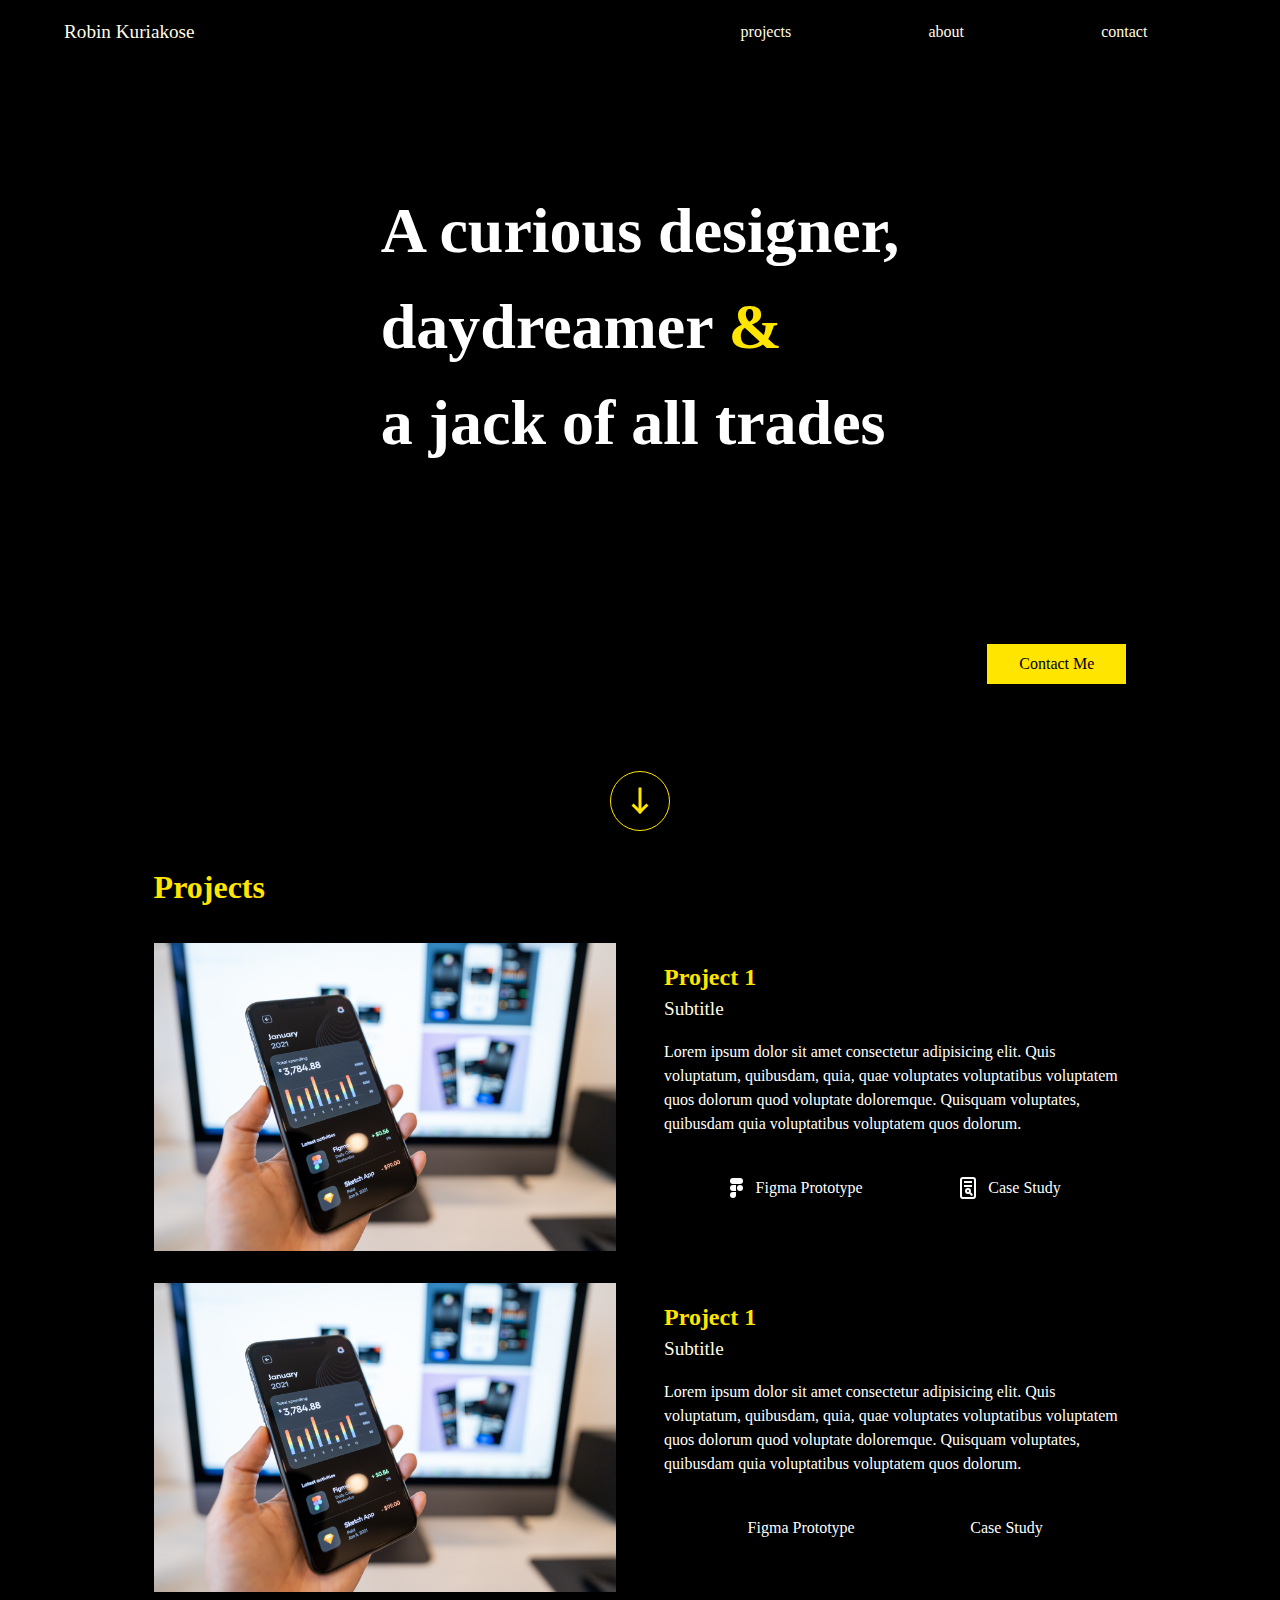
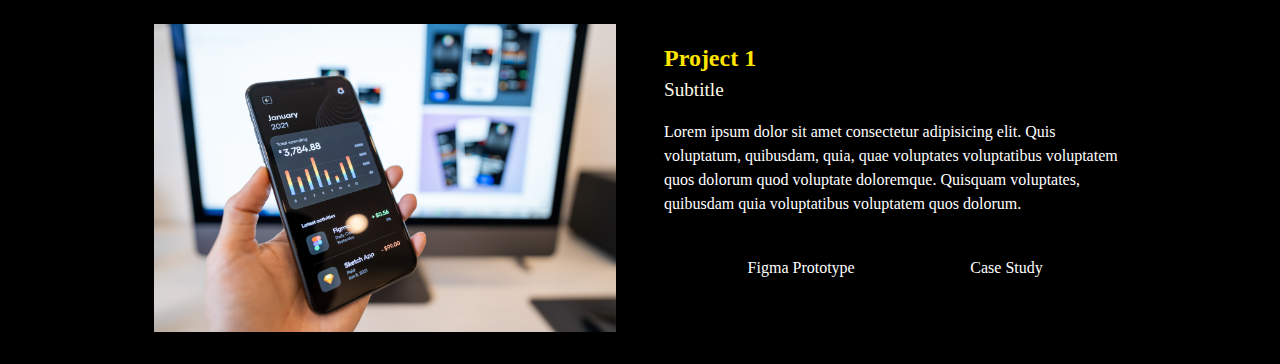
<file: index.html>
<!DOCTYPE html>
<html lang="en">
  <head>
    <meta charset="UTF-8" />
    <meta http-equiv="X-UA-Compatible" content="IE=edge" />
    <meta name="viewport" content="width=device-width, initial-scale=1.0" />
    <title>Robin Kuriakose</title>
    <link rel="stylesheet" href="css/styles.css" />
  </head>
  <body>
    <a href="#main-content" class="skip-link">Skip to content</a>
    <header class="header">
      <a href="/" class="header__link">
        <h1 class="header__title">Robin Kuriakose</h1>
      </a>
      <nav class="navbar">
        <ul class="navbar__menu">
          <li class="navbar__item">
            <a href="#projects" class="navbar__link">projects</a>
          </li>
          <li class="navbar__item">
            <a href="#about" class="navbar__link">about</a>
          </li>
          <li class="navbar__item">
            <a href="#contact" class="navbar__link">contact</a>
          </li>
        </ul>
      </nav>
    </header>
    <main id="main-content" class="main">
      <section class="hero">
        <h2 class="hero__title">
          A curious designer, <br />
          daydreamer <span class="hero__highlight">&</span> <br />a jack of all
          trades
        </h2>
        <a class="hero__cta" href="#contact">Contact Me</a>
      </section>
      <a href="#projects" class="next-button" title="next"
        ><div class="gg-arrow-down"></div
      ></a>
      <section class="projects" id="projects">
        <h3 class="projects__heading">Projects</h3>
        <div class="projects__list">
          <div class="project">
            <div class="project__image">
              <img src="images/project-1.jpg" alt="project 1" />
            </div>
            <div class="project__info">
              <h4 class="project__title">Project 1</h4>
              <h5 class="project__subtitle">Subtitle</h5>
              <p class="project__description">
                Lorem ipsum dolor sit amet consectetur adipisicing elit. Quis
                voluptatum, quibusdam, quia, quae voluptates voluptatibus
                voluptatem quos dolorum quod voluptate doloremque. Quisquam
                voluptates, quibusdam quia voluptatibus voluptatem quos dolorum.
              </p>
              <div class="project__links">
                <a href="#" class="project__link">
                  <span class="gg-figma"></span>
                  &nbsp;&nbsp;&nbsp;
                  <span> Figma Prototype</span>
                </a>
                <a href="#" class="project__link">
                  <span class="gg-browse"></span>
                  &nbsp;&nbsp;&nbsp;
                  <span> Case Study</span>
                </a>
              </div>
            </div>
          </div>
          <div class="project">
            <div class="project__image">
              <img src="images/project-1.jpg" alt="project 1" />
            </div>
            <div class="project__info">
              <h4 class="project__title">Project 1</h4>
              <h5 class="project__subtitle">Subtitle</h5>
              <p class="project__description">
                Lorem ipsum dolor sit amet consectetur adipisicing elit. Quis
                voluptatum, quibusdam, quia, quae voluptates voluptatibus
                voluptatem quos dolorum quod voluptate doloremque. Quisquam
                voluptates, quibusdam quia voluptatibus voluptatem quos dolorum.
              </p>
              <div class="project__links">
                <a href="#" class="project__link">Figma Prototype</a>
                <a href="#" class="project__link">Case Study</a>
              </div>
            </div>
          </div>
          <div class="project">
            <div class="project__image">
              <img src="images/project-1.jpg" alt="project 1" />
            </div>
            <div class="project__info">
              <h4 class="project__title">Project 1</h4>
              <h5 class="project__subtitle">Subtitle</h5>
              <p class="project__description">
                Lorem ipsum dolor sit amet consectetur adipisicing elit. Quis
                voluptatum, quibusdam, quia, quae voluptates voluptatibus
                voluptatem quos dolorum quod voluptate doloremque. Quisquam
                voluptates, quibusdam quia voluptatibus voluptatem quos dolorum.
              </p>
              <div class="project__links">
                <a href="#" class="project__link">Figma Prototype</a>
                <a href="#" class="project__link">Case Study</a>
              </div>
            </div>
          </div>
        </div>
      </section>
    </main>
  </body>
</html>
</file>
<file: css/styles.css>
/*
  CSS RESET
  1. Use a more-intuitive box-sizing model.
*/
*,
*::before,
*::after {
  box-sizing: border-box;
}
/*
    2. Remove default margin
  */
* {
  margin: 0;
}
/*
    Typographic tweaks!
    3. Add accessible line-height
    4. Improve text rendering
  */
body {
  line-height: 1.5;
  -webkit-font-smoothing: antialiased;
}
/*
    5. Improve media defaults
  */
img,
picture,
video,
canvas,
svg {
  display: block;
  max-width: 100%;
}
/*
    6. Remove built-in form typography styles
  */
input,
button,
textarea,
select {
  font: inherit;
}
/*
    7. Avoid text overflows
  */
p,
h1,
h2,
h3,
h4,
h5,
h6 {
  overflow-wrap: break-word;
}
/*
    8. Create a root stacking context
  */
#root,
#__next {
  isolation: isolate;
}

/* Colors */
:root {
  --color-primary-dark: black;
  --color-primary-light: white;
  --color-secondary-dark: #ffe500;
  --color-secondary-light: #fffce6;
}

/* CSS ICONS */
.gg-arrow-down {
  box-sizing: border-box;
  position: relative;
  display: block;
  --ggs: 1.5;
  transform: scale(var(--ggs, 1));
  width: 22px;
  height: 22px;
}

.gg-arrow-down::after,
.gg-arrow-down::before {
  content: "";
  display: block;
  box-sizing: border-box;
  position: absolute;
  bottom: 4px;
}

.gg-arrow-down::after {
  width: 8px;
  height: 8px;
  border-bottom: 2px solid;
  border-left: 2px solid;
  transform: rotate(-45deg);
  left: 7px;
}

.gg-arrow-down::before {
  width: 2px;
  height: 16px;
  left: 10px;
  background: currentColor;
}

.gg-figma {
  box-sizing: border-box;
  position: relative;
  display: block;
  width: 14px;
  height: 20px;
  transform: scale(var(--ggs, 1));
  background: linear-gradient(to left, currentColor 3px, transparent 0)
      no-repeat 3px 7px/3px 6px,
    linear-gradient(to left, currentColor 3px, transparent 0) no-repeat 3px 14px/3px
      3px;
}

.gg-figma::after,
.gg-figma::before {
  content: "";
  display: block;
  box-sizing: border-box;
  position: absolute;
  width: 13px;
  height: 6px;
  background: currentColor;
  border-radius: 22px;
}

.gg-figma::after {
  width: 6px;
  top: 7px;
  box-shadow: 7px 0 0, 0 7px 0;
}

.gg-browse {
  display: block;
  position: relative;
  transform: scale(var(--ggs, 1));
  box-sizing: border-box;
  width: 16px;
  height: 22px;
  border: 2px solid;
  border-radius: 3px;
  background: linear-gradient(to left, currentcolor 10px, transparent 0)
      no-repeat center 2px/8px 2px,
    linear-gradient(to left, currentcolor 10px, transparent 0) no-repeat center
      6px/8px 2px;
}

.gg-browse::after,
.gg-browse::before {
  content: "";
  display: block;
  box-sizing: border-box;
  position: absolute;
  border-radius: 22px;
}

.gg-browse::before {
  width: 6px;
  height: 6px;
  border: 2px solid;
  left: 3px;
  top: 9px;
}

.gg-browse::after {
  width: 2px;
  height: 4px;
  background: currentColor;
  bottom: 1px;
  right: 2px;
  transform: rotate(-45deg);
}

/* Global element styles */
html,
body {
  height: 100%;
  background-color: var(--color-primary-dark);
  color: var(--color-primary-light);
}

a {
  color: inherit;
  text-decoration: none;
}

ul {
  list-style: none;
  padding: 0;
  margin: 0;
}

.skip-link {
  width: 10rem;
  margin-left: -5rem;

  position: absolute;
  top: 4px;
  left: -100%;

  font-size: 1rem;
  text-align: center;
}

.skip-link:focus {
  left: 50%;
}

/* Header */

.header {
  display: flex;
  justify-content: space-between;
  align-items: center;

  padding: 1rem 2rem;
  height: 4rem;

  color: var(--color-secondary-light);
}

.header__link {
  flex: 1;
}

.header__title {
  font-size: 1.2rem;
  font-weight: 400;
  padding: 2rem;
}

.navbar {
  flex: 1;
}

.navbar__menu {
  display: flex;
  direction: row;
  align-items: center;
  justify-content: space-around;

  padding: 2rem;
}

/* Main */

.main {
  display: flex;
  flex-direction: column;
  align-items: center;
  justify-content: center;

  padding: 2rem;
}

.hero {
  display: flex;
  flex-direction: column;
  align-items: center;
  justify-content: space-around;

  width: 80%;
  min-height: 75vh;
}

.hero__title {
  padding: 1 2rem;

  font-size: 4rem;
  font-weight: 600;
}

.hero__highlight {
  color: var(--color-secondary-dark);
}
.hero__cta {
  align-self: flex-end;
  background-color: var(--color-secondary-dark);
  color: var(--color-primary-dark);
  padding: 0.5rem 2rem;
}

.next-button {
  display: flex;
  align-items: center;
  justify-content: center;

  width: 60px;
  height: 60px;

  border: 1px solid var(--color-secondary-dark);
  border-radius: 50%;

  color: var(--color-secondary-dark);
}

.projects {
  display: flex;
  flex-direction: column;
  align-items: flex-start;
  justify-content: center;

  width: 80%;
}

.projects__heading {
  padding: 2rem 0;
  font-size: 2rem;
  font-weight: 600;

  color: var(--color-secondary-dark);
}

.projects__list {
  display: grid;
  grid-template-columns: repeat(2, 1fr);
  grid-gap: 2rem;
}

.project {
  grid-column: span 2;
  display: flex;
  flex-direction: row;
  align-items: center;
  justify-content: center;
}

.project__image {
  flex: 1;
  height: auto;
}

.project__info {
  flex: 1;

  height: 100%;
  padding-left: 3rem;
}

.project__title {
  font-size: 1.5rem;
  font-weight: 600;

  padding-top: 1rem;

  color: var(--color-secondary-dark);
}

.project__subtitle {
  font-size: 1.2rem;
  font-weight: 400;

  color: var(--color-secondary-light);
}

.project__description {
  font-size: 1rem;
  font-weight: 400;

  padding: 1rem 0;

  color: var(--color-primary-light);
}

.project__links {
  padding: 1rem 0;
  display: flex;
  flex-direction: row;
  align-items: center;
  justify-content: space-evenly;
}

.project__link {
  display: flex;
  flex-direction: row;
  align-items: center;

  padding: 0.5rem 2rem;
  border-radius: 2rem;

  font-size: 1rem;
  font-weight: 400;

  color: var(--color-primary-light);
}
</file>
